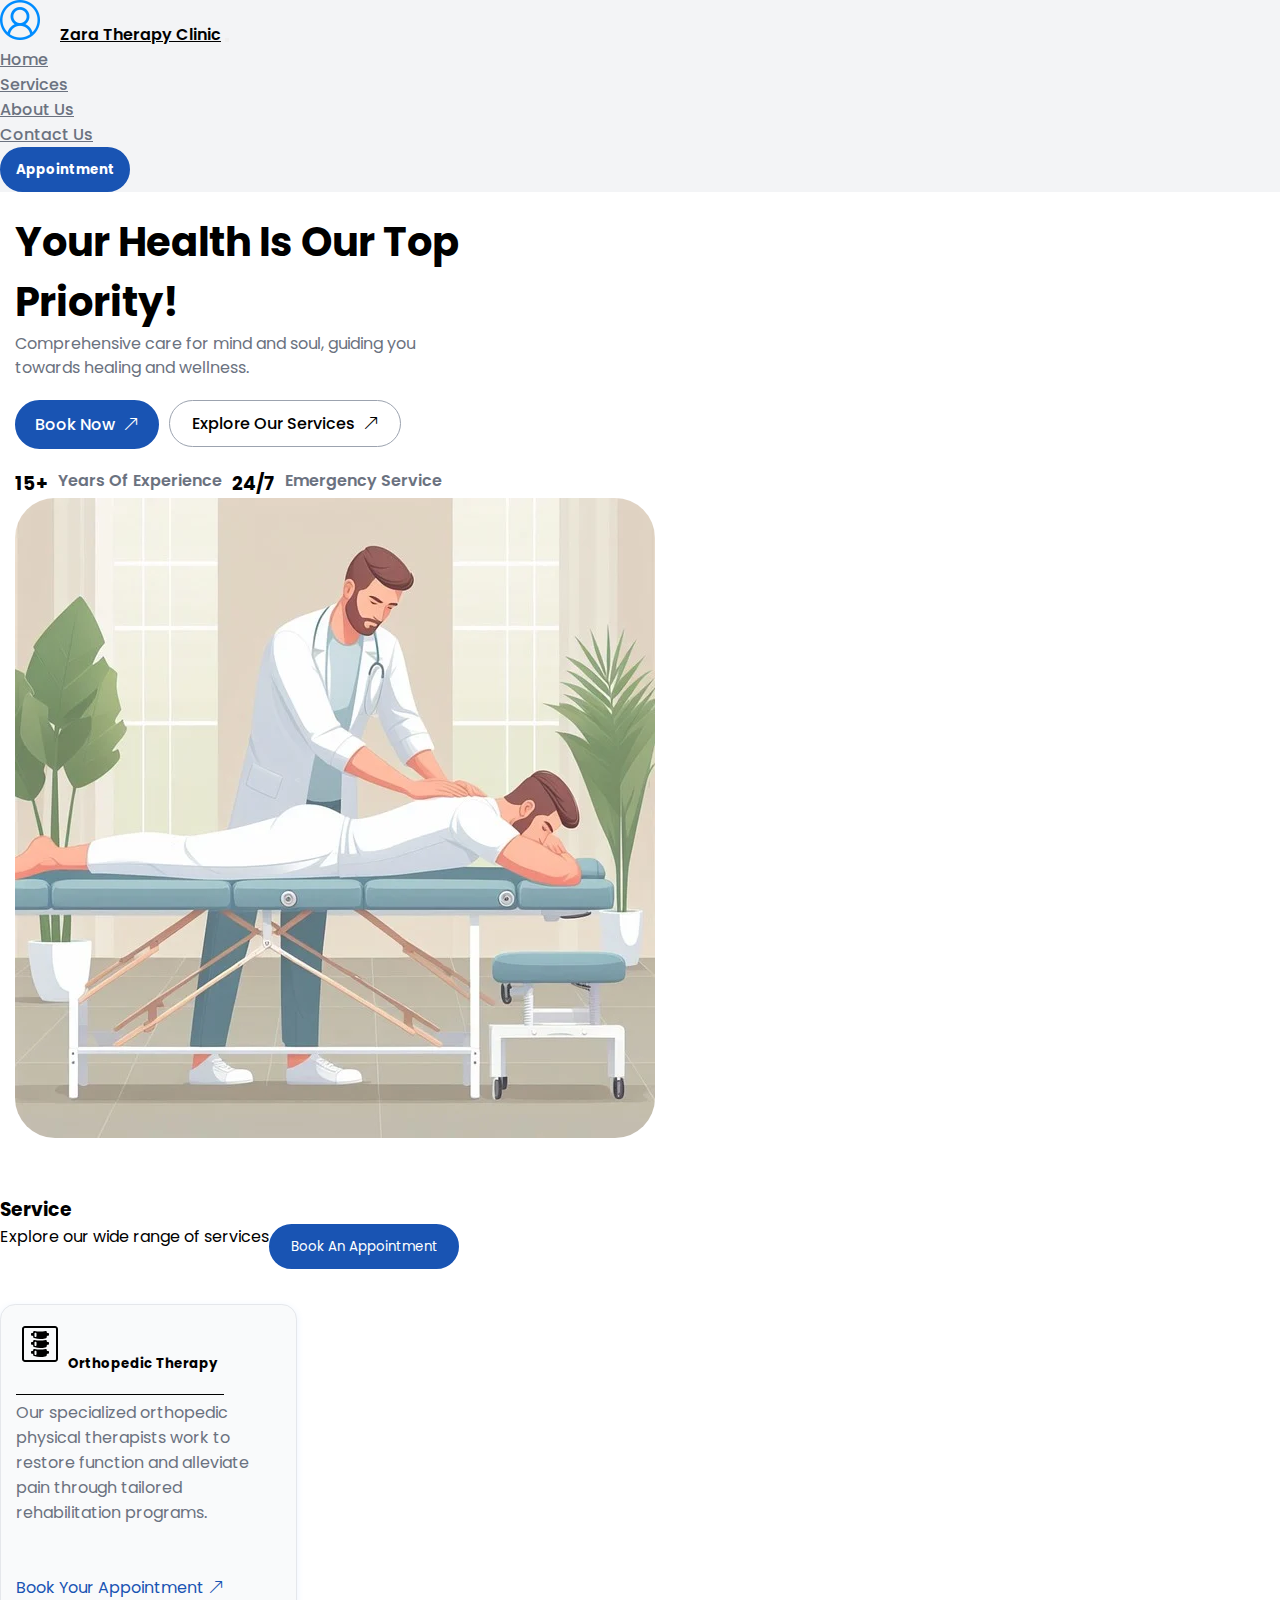
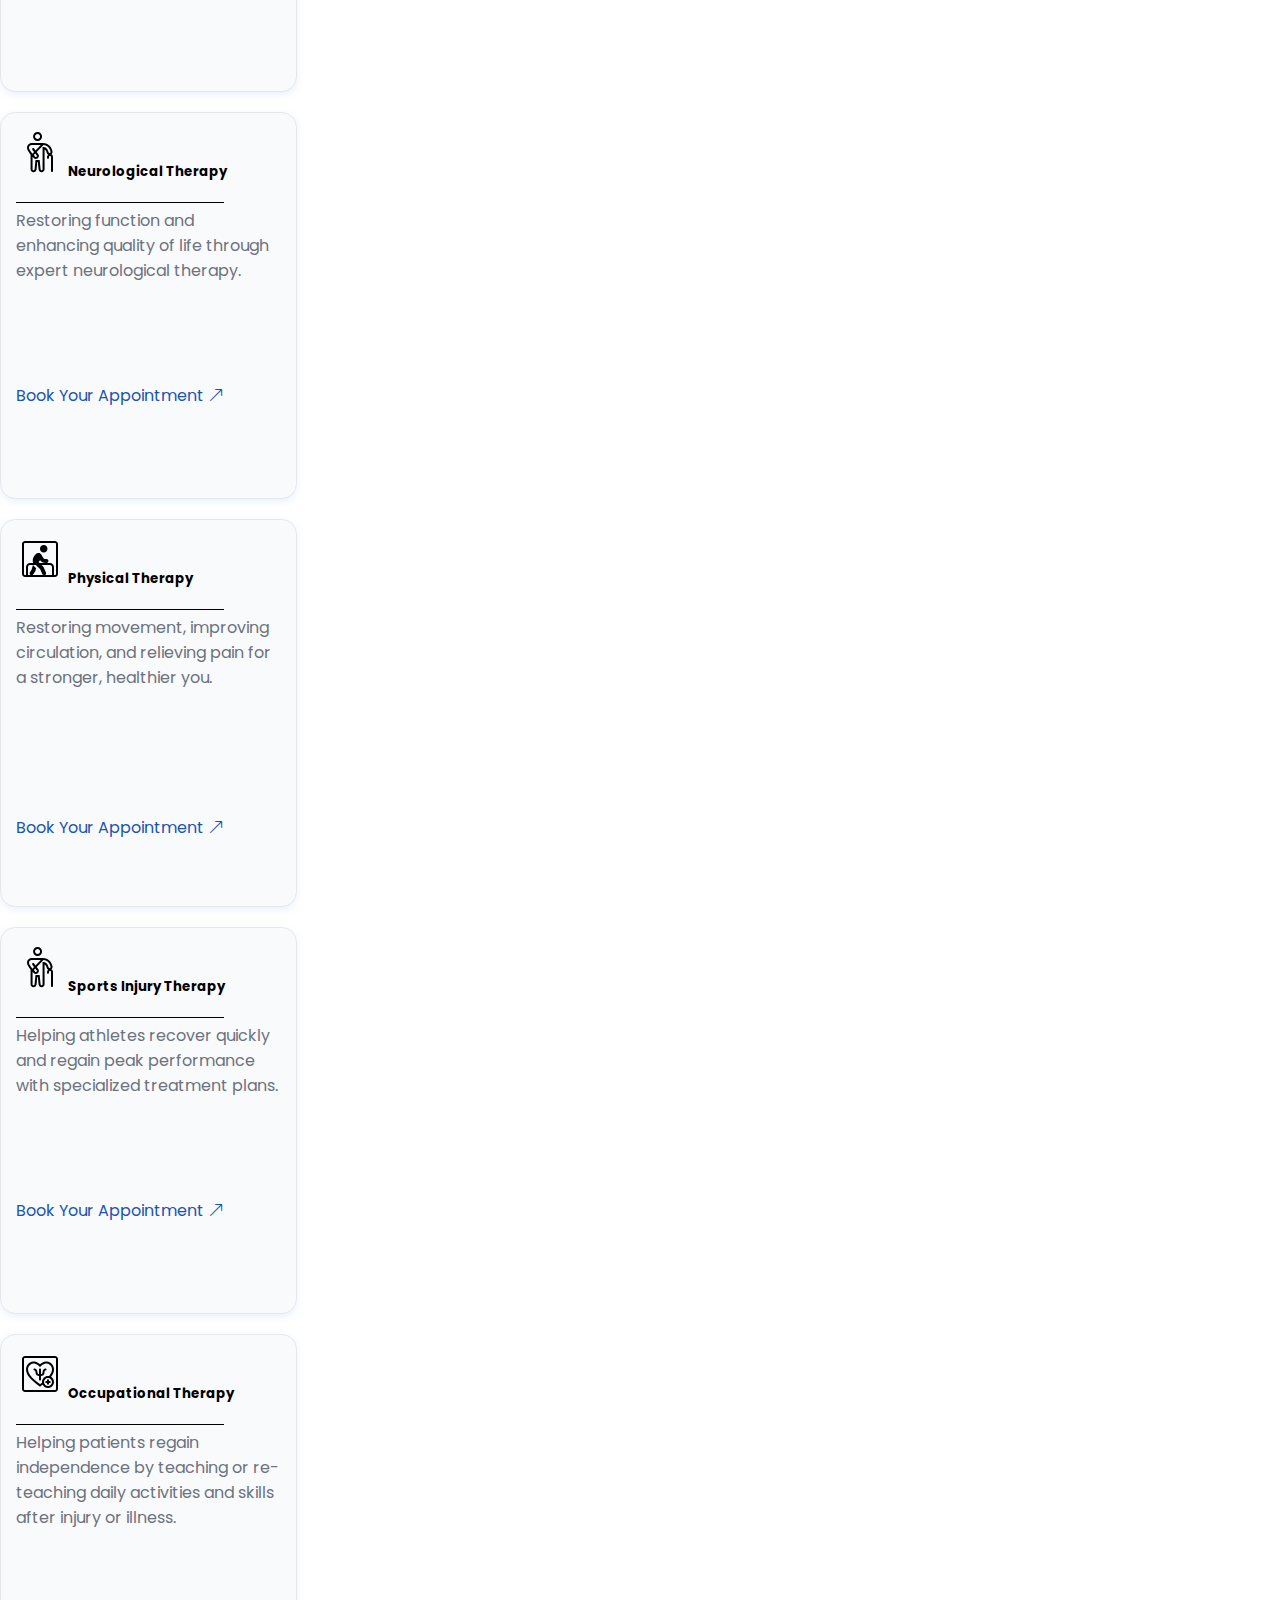
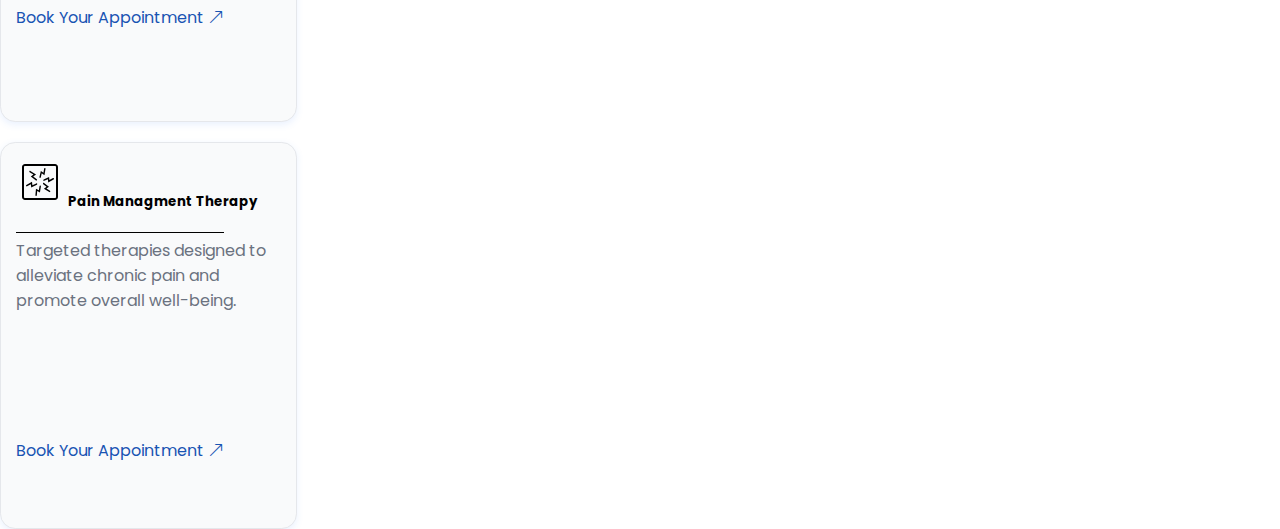
<file: index.html>
<!DOCTYPE html>
<html lang="en">

<head>
    <meta charset="UTF-8">
    <meta name="viewport" content="width=device-width, initial-scale=1.0">
    <title>Document</title>
    <link rel="stylesheet" href="style.css">
    <link rel="preconnect" href="https://fonts.googleapis.com">
    <link rel="preconnect" href="https://fonts.gstatic.com" crossorigin>
    <link
        href="https://fonts.googleapis.com/css2?family=Bona+Nova:ital,wght@0,400;0,700;1,400&family=Martel+Sans:wght@600&family=Poppins:ital,wght@0,100;0,200;0,300;0,400;0,500;0,600;0,700;0,800;0,900;1,100;1,200;1,300;1,400;1,500;1,600;1,700;1,800;1,900&family=Roboto:ital,wght@0,100;0,300;0,400;0,500;0,700;0,900;1,100;1,300;1,400;1,500;1,700;1,900&display=swap"
        rel="stylesheet">
    <link rel="preconnect" href="https://fonts.googleapis.com">
    <link rel="preconnect" href="https://fonts.gstatic.com" crossorigin>
    <!-- <link href="https://fonts.googleapis.com/css2?family=Poppins:ital,wght@0,100;0,200;0,300;0,400;0,500;0,600;0,700;0,800;0,900;1,100;1,200;1,300;1,400;1,500;1,600;1,700;1,800;1,900&display=swap" rel="stylesheet"> -->
    <link href="https://cdn.jsdelivr.net/npm/bootstrap@5.0.2/dist/css/bootstrap.min.css" rel="stylesheet"
        integrity="sha384-EVSTQN3/azprG1Anm3QDgpJLIm9Nao0Yz1ztcQTwFspd3yD65VohhpuuCOmLASjC" crossorigin="anonymous">
    <script src="https://cdn.jsdelivr.net/npm/bootstrap@5.0.2/dist/js/bootstrap.bundle.min.js"
        integrity="sha384-MrcW6ZMFYlzcLA8Nl+NtUVF0sA7MsXsP1UyJoMp4YLEuNSfAP+JcXn/tWtIaxVXM"
        crossorigin="anonymous"></script>
    <link rel="stylesheet" href="https://cdn.jsdelivr.net/npm/bootstrap-icons@1.11.3/font/bootstrap-icons.css"
        integrity="sha384-tViUnnbYAV00FLIhhi3v/dWt3Jxw4gZQcNoSCxCIFNJVCx7/D55/wXsrNIRANwdD" crossorigin="anonymous">
</head>

<body>
    <nav class="navbar navbar-expand-lg navbar-light bg-light" style="background-color: #F3F4F6;">
        <div class="container-fluid">

            <a class="navbar-brand" href="#"><img src="images/logo.png" alt="" height="40px" width="40px"
                    style="margin-right: 20px; color: black;">Zara Therapy Clinic</a>
            <button class="navbar-toggler" type="button" data-bs-toggle="collapse" data-bs-target="#navbarText"
                aria-controls="navbarText" aria-expanded="false" aria-label="Toggle navigation">
                <span class="navbar-toggler-icon"></span>
            </button>
            <div class="collapse navbar-collapse" id="navbarText">
                <ul class="navbar-nav me-auto mb-2 mb-lg-0">
                    <li class="nav-item">
                        <a class="nav-link active" id="home" aria-current="page" href="#">Home</a>
                    </li>
                    <li class="nav-item">
                        <a class="nav-link active" id="service" href="#">Services</a>
                    </li>
                    <li class="nav-item">
                        <a class="nav-link active" id="aboutus" href="#">About Us</a>
                    </li>
                    <li class="nav-item">
                        <a class="nav-link active" id="contactus" href="#">Contact Us</a>
                    </li>
                </ul>
                <button
                    style="border-radius: 25px; text-decoration: none; width: 130px; height: 45px; background-color: #1954B3; border: 2px solid #1954B3; text-decoration: none;"><a
                        href="#"
                        style="color: #ffffff; font-weight: bold; text-decoration: none;">Appointment</a></button>
                </span>
            </div>
        </div>
    </nav>

    <section class="hero">
        <div class="container-sm">
            <div class="row align-items-center">
                <!-- Text Section -->
                <div class="col-md-6 col-12 text-center text-md-start">
                    <h1 style=" :hover{border-bottom: 2px solid #1954B3;}">Your Health Is Our Top <br> Priority!
                    </h1>
                    <p>Comprehensive care for mind and soul, guiding you <br> towards healing and wellness.</p>
                    <div class="buttons">
                        <a href="#" class="btn1">Book Now &nbsp; <i class="bi bi-arrow-up-right"></i></a>
                        <a href="#" class="btn2">Explore Our Services &nbsp; <i class="bi bi-arrow-up-right"></i></a>
                    </div>
                    <div class="experience">
                        <h3>15+ <br></h3>
                        <p>Years Of Experience</p>
                        <h3>24/7</h3>
                        <p>Emergency Service</p>
                    </div>
                </div>
                <!-- Image Section -->
                <div class="col-md-6 col-12 text-center text-md-end mt-4 mt-md-0">
                    <img src="images/ai-generated-8802705_640.webp" class="img-fluid rounded" id="hero"
                        alt="Therapy Image" style="border-radius: 40px;">
                    <!-- <img src="images/injury-8668706_640.jpg" id="image2" alt=""> -->

                </div>
            </div>
        </div>
    </section>
    <section class="service2" style="display: flex;">

        <div class="container-sm">
            <div class="serviceheading">

                <h3>Service</h3>

            </div>
            <div class="servicepara" style="display: flex; justify-content: space-between;">
                <p>Explore our wide range of services</p>
                <button class="appointment"><a href="" style=":hover{color: #ffffff;}">Book An Appointment </a>
                </button>
            </div>
        </div>
    </section>
    <section class="servicecolumns">
        <div class="container-md">
            <div class="row justify-content-center" >
                <div class="col-sm" style="align-items: center; justify-content: center;">
                    <div class="box6">
                        <svg width="48" height="48" viewBox="0 0 48 48" fill="none" xmlns="http://www.w3.org/2000/svg">
                            <path fill-rule="evenodd" clip-rule="evenodd"
                                d="M39 8H9C8.44771 8 8 8.44772 8 9V39C8 39.5523 8.44772 40 9 40H39C39.5523 40 40 39.5523 40 39V9C40 8.44771 39.5523 8 39 8ZM9 6C7.34315 6 6 7.34315 6 9V39C6 40.6569 7.34315 42 9 42H39C40.6569 42 42 40.6569 42 39V9C42 7.34315 40.6569 6 39 6H9Z"
                                fill="currentColor" />
                            <path fill-rule="evenodd" clip-rule="evenodd"
                                d="M18.4169 10.9803C17.8143 10.8675 17.25 11.3248 17.25 11.9379C17.25 12.4722 16.8168 12.9054 16.2825 12.9054H16C15.4477 12.9054 15 13.3531 15 13.9054V14.7794C15 15.3316 15.4477 15.7794 16 15.7794H16.25C16.8023 15.7794 17.25 16.2271 17.25 16.7794V17.1574C17.25 17.6147 17.5617 18.0153 18.0064 18.122C22.6766 19.2432 25.5388 19.2443 30.0044 18.1275C30.444 18.0176 30.75 17.6195 30.75 17.1663V16.7794C30.75 16.2271 31.1977 15.7794 31.75 15.7794H32C32.5523 15.7794 33 15.3316 33 14.7794V13.9054C33 13.3531 32.5523 12.9054 32 12.9054H31.7162C31.1826 12.9054 30.75 12.4729 30.75 11.9393C30.75 11.326 30.1848 10.8692 29.5822 10.9829C25.39 11.7738 22.6084 11.7644 18.4169 10.9803ZM20.5 13.7377C20.5 13.1854 20.0523 12.7377 19.5 12.7377C18.9477 12.7377 18.5 13.1854 18.5 13.7377V15.9779C18.5 16.5302 18.9477 16.9779 19.5 16.9779C20.0523 16.9779 20.5 16.5302 20.5 15.9779V13.7377Z"
                                fill="currentColor" />
                            <path fill-rule="evenodd" clip-rule="evenodd"
                                d="M18.4169 19.9803C17.8143 19.8675 17.25 20.3248 17.25 20.9379C17.25 21.4722 16.8168 21.9054 16.2825 21.9054H16C15.4477 21.9054 15 22.3531 15 22.9054V23.7794C15 24.3316 15.4477 24.7794 16 24.7794H16.25C16.8023 24.7794 17.25 25.2271 17.25 25.7794V26.1574C17.25 26.6147 17.5617 27.0153 18.0064 27.122C22.6766 28.2432 25.5388 28.2443 30.0044 27.1275C30.444 27.0176 30.75 26.6195 30.75 26.1663V25.7794C30.75 25.2271 31.1977 24.7794 31.75 24.7794H32C32.5523 24.7794 33 24.3316 33 23.7794V22.9054C33 22.3531 32.5523 21.9054 32 21.9054H31.7162C31.1826 21.9054 30.75 21.4729 30.75 20.9393C30.75 20.326 30.1848 19.8692 29.5822 19.9829C25.39 20.7738 22.6084 20.7644 18.4169 19.9803ZM20.5 22.7377C20.5 22.1854 20.0523 21.7377 19.5 21.7377C18.9477 21.7377 18.5 22.1854 18.5 22.7377V24.9779C18.5 25.5302 18.9477 25.9779 19.5 25.9779C20.0523 25.9779 20.5 25.5302 20.5 24.9779V22.7377Z"
                                fill="currentColor" />
                            <path fill-rule="evenodd" clip-rule="evenodd"
                                d="M18.4169 28.9803C17.8143 28.8675 17.25 29.3248 17.25 29.9379C17.25 30.4722 16.8168 30.9054 16.2825 30.9054H16C15.4477 30.9054 15 31.3531 15 31.9054V32.7794C15 33.3316 15.4477 33.7794 16 33.7794H16.25C16.8023 33.7794 17.25 34.2271 17.25 34.7794V35.1574C17.25 35.6147 17.5617 36.0153 18.0064 36.122C22.6766 37.2432 25.5388 37.2443 30.0044 36.1275C30.444 36.0176 30.75 35.6195 30.75 35.1663V34.7794C30.75 34.2271 31.1977 33.7794 31.75 33.7794H32C32.5523 33.7794 33 33.3316 33 32.7794V31.9054C33 31.3531 32.5523 30.9054 32 30.9054H31.7162C31.1826 30.9054 30.75 30.4729 30.75 29.9393C30.75 29.326 30.1848 28.8692 29.5822 28.9829C25.39 29.7738 22.6084 29.7644 18.4169 28.9803ZM20.5 31.7377C20.5 31.1854 20.0523 30.7377 19.5 30.7377C18.9477 30.7377 18.5 31.1854 18.5 31.7377V33.9779C18.5 34.5302 18.9477 34.9779 19.5 34.9779C20.0523 34.9779 20.5 34.5302 20.5 33.9779V31.7377Z"
                                fill="currentColor" />
                        </svg>

                        </svg>
                        <h5 class="orthopedic" style="display: inline;">Orthopedic Therapy</h5>
                        <u
                            style="text-align: center;">&nbsp;&nbsp;&nbsp;&nbsp;&nbsp;&nbsp;&nbsp;&nbsp;&nbsp;&nbsp;&nbsp;&nbsp;&nbsp;&nbsp;&nbsp;&nbsp;&nbsp;&nbsp;&nbsp;&nbsp;&nbsp;&nbsp;&nbsp;&nbsp;&nbsp;&nbsp;&nbsp;&nbsp;&nbsp;&nbsp;&nbsp;&nbsp;&nbsp;&nbsp;&nbsp;&nbsp;&nbsp;&nbsp;&nbsp;&nbsp;&nbsp;&nbsp;&nbsp;&nbsp;&nbsp;&nbsp;&nbsp;&nbsp;&nbsp;&nbsp;&nbsp;&nbsp;</u>
                        <p>Our specialized orthopedic physical therapists work to restore function and alleviate pain
                            through tailored rehabilitation programs. </p><br><br>
                        <p style="color: #1954B3;">Book Your Appointment <i class="bi bi-arrow-up-right"></i></p>


                    </div>
                </div>
                <div class="col-sm">
                    <div class="box6">

                        <svg width="48" height="48" viewBox="0 0 48 48" fill="none" xmlns="http://www.w3.org/2000/svg">
                            <path fill-rule="evenodd" clip-rule="evenodd"
                                d="M21.5706 13C24.0558 13 26.0706 10.9853 26.0706 8.5C26.0706 6.01472 24.0558 4 21.5706 4C19.0853 4 17.0706 6.01472 17.0706 8.5C17.0706 10.9853 19.0853 13 21.5706 13ZM21.5706 11C22.9513 11 24.0706 9.88071 24.0706 8.5C24.0706 7.11929 22.9513 6 21.5706 6C20.1899 6 19.0706 7.11929 19.0706 8.5C19.0706 9.88071 20.1899 11 21.5706 11Z"
                                fill="currentColor" />
                            <path fill-rule="evenodd" clip-rule="evenodd"
                                d="M11.8076 16.9446C13.0827 15.206 15.2273 15 16.5706 15H26.5706C30.3053 15 32.7945 16.6015 34.3319 18.6194C35.5387 20.2033 36.0883 21.9895 36.3313 22.7792L36.3374 22.7988C36.3725 22.9129 36.3971 22.9927 36.4166 23.0513C36.8282 24.2859 36.3924 25.5988 35.4249 26.3593C36.3629 26.8665 37 27.8588 37 29V43C37 43.5523 36.5523 44 36 44C35.4477 44 35 43.5523 35 43V29C35 28.4477 34.5523 28 34 28C33.4477 28 33 28.4477 33 29V29.6667C33 30.219 32.5523 30.6667 32 30.6667C31.4477 30.6667 31 30.219 31 29.6667V29C31 28.0426 31.4485 27.1899 32.1468 26.6406C31.4981 26.291 30.976 25.703 30.7245 24.9487C30.679 24.8121 30.6347 24.673 30.5916 24.5377L30.6052 24.5715L30.5806 24.503C30.3172 23.6742 30.0722 22.9288 29.5593 22.2556C29.3235 21.9461 29.0199 21.641 28.5706 21.409L28.5706 41.1507C28.5706 42.7505 27.3152 44.0688 25.7173 44.1471C24.1194 44.2253 22.7413 43.0359 22.585 41.4438L21.8542 34H21.287L20.5562 41.4438C20.3999 43.0359 19.0218 44.2253 17.4239 44.1471C15.826 44.0688 14.5706 42.7505 14.5706 41.1507L14.5706 26.6011C14.3315 26.2933 14.1014 25.9915 13.882 25.6964C12.9471 24.4392 12.083 23.1447 11.5631 21.9318C11.1288 20.9184 10.4391 18.8107 11.8076 16.9446ZM16.5706 17C15.2864 17 14.0737 17.2366 13.4204 18.1274C12.7382 19.0576 13.0027 20.2136 13.4014 21.1439C13.8248 22.1318 14.5714 23.2718 15.4869 24.503C15.7585 24.8682 16.0494 25.2473 16.3572 25.6393L16.4055 25.7009L18.1014 23.9242C17.5358 23.1526 16.964 22.4017 16.3158 21.6561C15.9535 21.2392 15.9976 20.6076 16.4145 20.2453C16.8313 19.883 17.4629 19.9271 17.8252 20.3439C18.4402 21.0514 18.9867 21.7579 19.5035 22.4553L24.7108 17H16.5706ZM27.4164 17.0339C27.3815 17.089 27.3407 17.1415 27.2939 17.1905L20.6998 24.0986C21.1892 24.7708 21.6821 25.4333 22.2278 26.1003C23.277 27.3826 23.088 29.2727 21.8057 30.3218C20.5233 31.371 18.6333 31.182 17.5841 29.8997C17.2637 29.5082 16.9241 29.1166 16.5706 28.7165L16.5706 41.1507C16.5706 41.684 16.9891 42.1234 17.5217 42.1495C18.0543 42.1756 18.5137 41.7791 18.5658 41.2484L19.4737 32H23.6675L24.5754 41.2484C24.6275 41.7791 25.0869 42.1756 25.6195 42.1495C26.1521 42.1234 26.5706 41.684 26.5706 41.1507L26.5706 18.9113L27.716 19.0797C29.4578 19.3358 30.4863 20.1723 31.1502 21.0435C31.8878 22.0117 32.2201 23.0581 32.4729 23.854L32.4867 23.8972C32.5339 24.0459 32.5777 24.1836 32.6219 24.3162C32.7966 24.8402 33.3629 25.1233 33.8868 24.9487C34.4108 24.774 34.6939 24.2077 34.5193 23.6838C34.4915 23.6003 34.4601 23.4983 34.4284 23.3954L34.4258 23.3871C34.1867 22.6103 33.7213 21.118 32.741 19.8315C31.6736 18.4305 30.0052 17.2462 27.4164 17.0339ZM19.2968 25.5685L17.8222 27.1133C18.2689 27.6159 18.7155 28.1242 19.132 28.6332C19.4817 29.0607 20.1117 29.1237 20.5392 28.7739C20.9666 28.4242 21.0296 27.7942 20.6799 27.3667C20.1846 26.7614 19.7304 26.1594 19.2968 25.5685Z"
                                fill="currentColor" />
                        </svg>

                        </svg>
                        <h5 class="neurological" style="display: inline;">Neurological Therapy</h5>
                        <u
                            style="text-align: center;">&nbsp;&nbsp;&nbsp;&nbsp;&nbsp;&nbsp;&nbsp;&nbsp;&nbsp;&nbsp;&nbsp;&nbsp;&nbsp;&nbsp;&nbsp;&nbsp;&nbsp;&nbsp;&nbsp;&nbsp;&nbsp;&nbsp;&nbsp;&nbsp;&nbsp;&nbsp;&nbsp;&nbsp;&nbsp;&nbsp;&nbsp;&nbsp;&nbsp;&nbsp;&nbsp;&nbsp;&nbsp;&nbsp;&nbsp;&nbsp;&nbsp;&nbsp;&nbsp;&nbsp;&nbsp;&nbsp;&nbsp;&nbsp;&nbsp;&nbsp;&nbsp;&nbsp;</u>
                        <p>Restoring function and enhancing quality of life through expert neurological therapy.</p>
                        <br><br><br><br>
                        <p style="color: #1954B3;">Book Your Appointment <i class="bi bi-arrow-up-right"></i></p>

                    </div>

                </div>
                <div class="col-sm">
                    <div class="box6">
                        <svg width="48" height="48" viewBox="0 0 48 48" fill="none" xmlns="http://www.w3.org/2000/svg">
                            <path fill-rule="evenodd" clip-rule="evenodd"
                                d="M39 8H9C8.44771 8 8 8.44772 8 9V39C8 39.5523 8.44772 40 9 40H39C39.5523 40 40 39.5523 40 39V9C40 8.44771 39.5523 8 39 8ZM9 6C7.34315 6 6 7.34315 6 9V39C6 40.6569 7.34315 42 9 42H39C40.6569 42 42 40.6569 42 39V9C42 7.34315 40.6569 6 39 6H9Z"
                                fill="currentColor" />
                            <path fill-rule="evenodd" clip-rule="evenodd"
                                d="M31.4765 13.7461C31.4765 15.815 29.7994 17.4922 27.7304 17.4922C25.6615 17.4922 23.9844 15.815 23.9844 13.7461C23.9844 11.6772 25.6615 10 27.7304 10C29.7994 10 31.4765 11.6772 31.4765 13.7461ZM14 30H19.828L24.222 34.3356L26.2879 39.0997C26.7274 40.1131 27.9052 40.5783 28.9185 40.1389C29.9319 39.6994 30.3972 38.5216 29.9577 37.5083L27.7375 32.3885C27.6357 32.1536 27.4896 31.9405 27.3074 31.7606L25.523 30H34C35.1046 30 36 30.8954 36 32V40H38V32C38 29.7909 36.2091 28 34 28H30.8725C31.7344 27.794 32.3842 27.0286 32.4056 26.1009C32.4312 24.9967 31.5568 24.0807 30.4525 24.0551C28.6983 24.0145 28.1719 23.7225 27.7954 23.3836C27.5416 23.1551 27.2589 22.8076 26.8671 22.2061C26.5854 21.7736 26.2951 21.2871 25.9387 20.69L25.9385 20.6896L25.9383 20.6893C25.7874 20.4364 25.6246 20.1637 25.4457 19.8668L25.4032 19.7962C25.2794 19.59 25.1186 19.3222 24.9572 19.1048C24.7624 18.8423 24.4007 18.4146 23.7948 18.1625C23.186 17.9091 22.6214 17.9531 22.2724 18.0079C21.9411 18.0599 21.5836 18.1618 21.2917 18.2456L21.2917 18.2456C20.4238 18.4948 19.701 19.154 19.2274 19.669C18.6829 20.2611 18.1547 21.0107 17.7273 21.8378C16.922 23.3961 16.2217 25.7508 17.214 27.9481C17.2219 27.9656 17.23 27.9829 17.2383 28H14C11.7909 28 10 29.7909 10 32V40H12V32C12 30.8954 12.8954 30 14 30ZM29.3301 28H23.4961L22.5404 27.0569L24.0533 25.1658C24.3712 25.5922 24.7195 25.9967 25.1195 26.3567C26.2938 27.4136 27.6485 27.8544 29.3301 28ZM16.8723 30.0868L20.1482 33.2289L19.3193 36.0258C19.2687 36.1969 19.1953 36.3604 19.1013 36.5119L17.3354 39.3582C16.753 40.2968 15.5201 40.5856 14.5815 40.0033C13.6429 39.421 13.3541 38.188 13.9364 37.2494L15.5606 34.6316L16.6637 30.9091L16.8723 30.0868Z"
                                fill="currentColor" />
                        </svg>
                        <h5 class="physical" style="display: inline;">Physical Therapy</h5>
                        <u
                            style="text-align: center;">&nbsp;&nbsp;&nbsp;&nbsp;&nbsp;&nbsp;&nbsp;&nbsp;&nbsp;&nbsp;&nbsp;&nbsp;&nbsp;&nbsp;&nbsp;&nbsp;&nbsp;&nbsp;&nbsp;&nbsp;&nbsp;&nbsp;&nbsp;&nbsp;&nbsp;&nbsp;&nbsp;&nbsp;&nbsp;&nbsp;&nbsp;&nbsp;&nbsp;&nbsp;&nbsp;&nbsp;&nbsp;&nbsp;&nbsp;&nbsp;&nbsp;&nbsp;&nbsp;&nbsp;&nbsp;&nbsp;&nbsp;&nbsp;&nbsp;&nbsp;&nbsp;&nbsp;</u>
                        <p>Restoring movement, improving circulation, and relieving pain for a stronger, healthier you.
                        </p><br><br><br><br><br>
                        <p style="color: #1954B3;">Book Your Appointment <i class="bi bi-arrow-up-right"></i></p>

                    </div>
                </div>
                <div class="col-sm">
                    <div class="box6">
                        <svg width="48" height="48" viewBox="0 0 48 48" fill="none" xmlns="http://www.w3.org/2000/svg">
                            <path fill-rule="evenodd" clip-rule="evenodd"
                                d="M21.5706 13C24.0558 13 26.0706 10.9853 26.0706 8.5C26.0706 6.01472 24.0558 4 21.5706 4C19.0853 4 17.0706 6.01472 17.0706 8.5C17.0706 10.9853 19.0853 13 21.5706 13ZM21.5706 11C22.9513 11 24.0706 9.88071 24.0706 8.5C24.0706 7.11929 22.9513 6 21.5706 6C20.1899 6 19.0706 7.11929 19.0706 8.5C19.0706 9.88071 20.1899 11 21.5706 11Z"
                                fill="currentColor" />
                            <path fill-rule="evenodd" clip-rule="evenodd"
                                d="M11.8076 16.9446C13.0827 15.206 15.2273 15 16.5706 15H26.5706C30.3053 15 32.7945 16.6015 34.3319 18.6194C35.5387 20.2033 36.0883 21.9895 36.3313 22.7792L36.3374 22.7988C36.3725 22.9129 36.3971 22.9927 36.4166 23.0513C36.8282 24.2859 36.3924 25.5988 35.4249 26.3593C36.3629 26.8665 37 27.8588 37 29V43C37 43.5523 36.5523 44 36 44C35.4477 44 35 43.5523 35 43V29C35 28.4477 34.5523 28 34 28C33.4477 28 33 28.4477 33 29V29.6667C33 30.219 32.5523 30.6667 32 30.6667C31.4477 30.6667 31 30.219 31 29.6667V29C31 28.0426 31.4485 27.1899 32.1468 26.6406C31.4981 26.291 30.976 25.703 30.7245 24.9487C30.679 24.8121 30.6347 24.673 30.5916 24.5377L30.6052 24.5715L30.5806 24.503C30.3172 23.6742 30.0722 22.9288 29.5593 22.2556C29.3235 21.9461 29.0199 21.641 28.5706 21.409L28.5706 41.1507C28.5706 42.7505 27.3152 44.0688 25.7173 44.1471C24.1194 44.2253 22.7413 43.0359 22.585 41.4438L21.8542 34H21.287L20.5562 41.4438C20.3999 43.0359 19.0218 44.2253 17.4239 44.1471C15.826 44.0688 14.5706 42.7505 14.5706 41.1507L14.5706 26.6011C14.3315 26.2933 14.1014 25.9915 13.882 25.6964C12.9471 24.4392 12.083 23.1447 11.5631 21.9318C11.1288 20.9184 10.4391 18.8107 11.8076 16.9446ZM16.5706 17C15.2864 17 14.0737 17.2366 13.4204 18.1274C12.7382 19.0576 13.0027 20.2136 13.4014 21.1439C13.8248 22.1318 14.5714 23.2718 15.4869 24.503C15.7585 24.8682 16.0494 25.2473 16.3572 25.6393L16.4055 25.7009L18.1014 23.9242C17.5358 23.1526 16.964 22.4017 16.3158 21.6561C15.9535 21.2392 15.9976 20.6076 16.4145 20.2453C16.8313 19.883 17.4629 19.9271 17.8252 20.3439C18.4402 21.0514 18.9867 21.7579 19.5035 22.4553L24.7108 17H16.5706ZM27.4164 17.0339C27.3815 17.089 27.3407 17.1415 27.2939 17.1905L20.6998 24.0986C21.1892 24.7708 21.6821 25.4333 22.2278 26.1003C23.277 27.3826 23.088 29.2727 21.8057 30.3218C20.5233 31.371 18.6333 31.182 17.5841 29.8997C17.2637 29.5082 16.9241 29.1166 16.5706 28.7165L16.5706 41.1507C16.5706 41.684 16.9891 42.1234 17.5217 42.1495C18.0543 42.1756 18.5137 41.7791 18.5658 41.2484L19.4737 32H23.6675L24.5754 41.2484C24.6275 41.7791 25.0869 42.1756 25.6195 42.1495C26.1521 42.1234 26.5706 41.684 26.5706 41.1507L26.5706 18.9113L27.716 19.0797C29.4578 19.3358 30.4863 20.1723 31.1502 21.0435C31.8878 22.0117 32.2201 23.0581 32.4729 23.854L32.4867 23.8972C32.5339 24.0459 32.5777 24.1836 32.6219 24.3162C32.7966 24.8402 33.3629 25.1233 33.8868 24.9487C34.4108 24.774 34.6939 24.2077 34.5193 23.6838C34.4915 23.6003 34.4601 23.4983 34.4284 23.3954L34.4258 23.3871C34.1867 22.6103 33.7213 21.118 32.741 19.8315C31.6736 18.4305 30.0052 17.2462 27.4164 17.0339ZM19.2968 25.5685L17.8222 27.1133C18.2689 27.6159 18.7155 28.1242 19.132 28.6332C19.4817 29.0607 20.1117 29.1237 20.5392 28.7739C20.9666 28.4242 21.0296 27.7942 20.6799 27.3667C20.1846 26.7614 19.7304 26.1594 19.2968 25.5685Z"
                                fill="currentColor" />
                        </svg>

                        <h5 class="sports" style="display: inline;">Sports Injury Therapy</h5>
                        <u
                            style="text-align: center;">&nbsp;&nbsp;&nbsp;&nbsp;&nbsp;&nbsp;&nbsp;&nbsp;&nbsp;&nbsp;&nbsp;&nbsp;&nbsp;&nbsp;&nbsp;&nbsp;&nbsp;&nbsp;&nbsp;&nbsp;&nbsp;&nbsp;&nbsp;&nbsp;&nbsp;&nbsp;&nbsp;&nbsp;&nbsp;&nbsp;&nbsp;&nbsp;&nbsp;&nbsp;&nbsp;&nbsp;&nbsp;&nbsp;&nbsp;&nbsp;&nbsp;&nbsp;&nbsp;&nbsp;&nbsp;&nbsp;&nbsp;&nbsp;&nbsp;&nbsp;&nbsp;&nbsp;</u>
                        <p>Helping athletes recover quickly and regain peak performance with specialized treatment
                            plans.</p><br><br><br><br>
                        <p style="color: #1954B3;">Book Your Appointment <i class="bi bi-arrow-up-right"></i></p>

                    </div>
                </div>
                <div class="col-sm">
                    <div class="box6">
                        <svg width="48" height="48" viewBox="0 0 48 48" fill="none" xmlns="http://www.w3.org/2000/svg">
                            <path
                                d="M18.5 18.5C17.9477 18.5 17.5 18.9477 17.5 19.5C17.5 20.0523 17.9477 20.5 18.5 20.5C18.6611 20.5 18.8708 20.5526 19.0482 20.7438C19.2281 20.9377 19.5 21.4097 19.5 22.5C19.5 23.7203 19.8937 24.6651 20.668 25.2663C21.3929 25.8291 22.2831 25.9545 23 25.9545V29.5C23 30.0523 23.4477 30.5 24 30.5C24.5523 30.5 25 30.0523 25 29.5V25.9545C25.7169 25.9545 26.6071 25.8291 27.332 25.2663C28.1063 24.6651 28.5 23.7203 28.5 22.5C28.5 21.4097 28.7719 20.9377 28.9518 20.7438C29.1292 20.5526 29.3389 20.5 29.5 20.5C30.0523 20.5 30.5 20.0523 30.5 19.5C30.5 18.9477 30.0523 18.5 29.5 18.5C28.9111 18.5 28.1208 18.6989 27.4857 19.3835C26.8531 20.0653 26.5 21.0933 26.5 22.5C26.5 23.2773 26.2687 23.5598 26.1055 23.6865C25.8929 23.8516 25.5331 23.9545 25 23.9545V19.5C25 18.9477 24.5523 18.5 24 18.5C23.4477 18.5 23 18.9477 23 19.5V23.9545C22.4669 23.9545 22.1071 23.8516 21.8945 23.6865C21.7313 23.5598 21.5 23.2773 21.5 22.5C21.5 21.0933 21.1469 20.0653 20.5143 19.3835C19.8792 18.6989 19.0889 18.5 18.5 18.5Z"
                                fill="currentColor" />
                            <path d="M31 34.5V33H29.5V31H31V29.5H33V31H34.5V33H33V34.5H31Z" fill="currentColor" />
                            <path fill-rule="evenodd" clip-rule="evenodd"
                                d="M26.435 34.8592L26.6401 34.6995C27.6281 36.6573 29.6573 38 32 38C35.3137 38 38 35.3137 38 32C38 29.8238 36.8414 27.9182 35.1075 26.8664C36.8752 24.5512 38.1017 21.9211 37.9934 18.9754C37.9041 16.4964 36.6131 14.1235 34.5095 12.72C32.5072 11.376 30.2772 11.2547 28.2777 11.8155C27.5222 12.0273 26.794 12.3373 26.1125 12.7196C25.3386 13.1538 24.6249 13.6813 23.9995 14.2645C23.3727 13.6805 22.6574 13.1531 21.882 12.7195C21.2015 12.339 20.4747 12.0307 19.7208 11.82C17.7218 11.2612 15.4928 11.3825 13.4911 12.7191C11.387 14.1226 10.0952 16.4961 10.0059 18.9754L10.0058 18.9772C9.87179 22.8946 12.0801 26.2327 14.7808 29.021C16.7993 31.1052 19.2185 33.0022 21.3489 34.6728C22.0632 35.2329 22.7451 35.7676 23.3685 36.2753L23.995 36.7856L24.6254 36.2803C25.1888 35.8287 25.7982 35.3546 26.435 34.8592ZM28.8177 13.7412C27.2511 14.1805 25.7828 15.1768 24.7532 16.3572L23.9996 17.2212L23.246 16.3572C22.2171 15.1776 20.7493 14.1842 19.1824 13.7462C17.6341 13.3134 16.0299 13.4286 14.6013 14.3827C13.0415 15.4229 12.0715 17.1988 12.0046 19.0465C11.8992 22.1373 13.6367 24.9652 16.2174 27.6296C18.1319 29.6062 20.3869 31.3749 22.4921 33.0261C23.0076 33.4304 23.5142 33.8277 24.0045 34.2193C24.4198 33.892 24.8468 33.5597 25.2811 33.2216L25.2859 33.2179C25.5327 33.0258 25.7826 32.8313 26.0333 32.6355C26.0113 32.4266 26 32.2146 26 32C26 28.6863 28.6863 26 32 26C32.3956 26 32.7823 26.0383 33.1565 26.1114C34.963 23.8883 36.0868 21.547 35.9947 19.0482C35.9282 17.2002 34.9586 15.4234 33.3985 14.383L33.3959 14.3812C31.968 13.4224 30.3652 13.3072 28.8177 13.7412ZM36 32C36 34.2091 34.2091 36 32 36C29.7909 36 28 34.2091 28 32C28 29.7909 29.7909 28 32 28C34.2091 28 36 29.7909 36 32Z"
                                fill="currentColor" />
                            <path fill-rule="evenodd" clip-rule="evenodd"
                                d="M39 6H9C7.34315 6 6 7.34315 6 9V39C6 40.6569 7.34315 42 9 42H39C40.6569 42 42 40.6569 42 39V9C42 7.34315 40.6569 6 39 6ZM8 9C8 8.44772 8.44772 8 9 8H39C39.5523 8 40 8.44772 40 9V39C40 39.5523 39.5523 40 39 40H9C8.44772 40 8 39.5523 8 39V9Z"
                                fill="currentColor" />
                        </svg>

                        <h5 class="occupational" style="display: inline;">Occupational Therapy</h5>
                        <u
                            style="text-align: center;">&nbsp;&nbsp;&nbsp;&nbsp;&nbsp;&nbsp;&nbsp;&nbsp;&nbsp;&nbsp;&nbsp;&nbsp;&nbsp;&nbsp;&nbsp;&nbsp;&nbsp;&nbsp;&nbsp;&nbsp;&nbsp;&nbsp;&nbsp;&nbsp;&nbsp;&nbsp;&nbsp;&nbsp;&nbsp;&nbsp;&nbsp;&nbsp;&nbsp;&nbsp;&nbsp;&nbsp;&nbsp;&nbsp;&nbsp;&nbsp;&nbsp;&nbsp;&nbsp;&nbsp;&nbsp;&nbsp;&nbsp;&nbsp;&nbsp;&nbsp;&nbsp;&nbsp;</u>
                        <p>Helping patients regain independence by teaching or re-teaching daily activities and skills
                            after injury or illness.</p><br><br><br>
                        <p style="color: #1954B3;">Book Your Appointment <i class="bi bi-arrow-up-right"></i></p>

                    </div>
                </div>
                <div class="col-sm">
                    <div class="box6">
                        <svg width="48" height="48" viewBox="0 0 48 48" fill="none" xmlns="http://www.w3.org/2000/svg">
                            <path fill-rule="evenodd" clip-rule="evenodd"
                                d="M39 8H9C8.44771 8 8 8.44772 8 9V39C8 39.5523 8.44772 40 9 40H39C39.5523 40 40 39.5523 40 39V9C40 8.44771 39.5523 8 39 8ZM9 6C7.34315 6 6 7.34315 6 9V39C6 40.6569 7.34315 42 9 42H39C40.6569 42 42 40.6569 42 39V9C42 7.34315 40.6569 6 39 6H9Z"
                                fill="currentColor" />
                            <path fill-rule="evenodd" clip-rule="evenodd"
                                d="M20.0455 37.9968C19.6547 37.9594 19.367 37.5995 19.403 37.193L19.9734 30.7501L22.8481 32.3318L23.5095 28.1974C23.5739 27.7947 23.94 27.5226 24.3272 27.5896C24.7143 27.6566 24.976 28.0374 24.9116 28.44L23.9265 34.5977L21.1933 33.0938L20.8184 37.3286C20.7824 37.7351 20.4364 38.0343 20.0455 37.9968Z"
                                fill="currentColor" />
                            <path fill-rule="evenodd" clip-rule="evenodd"
                                d="M10.0904 28.0579C9.89896 27.7016 10.0215 27.2513 10.3641 27.0521L16.0088 23.7713L16.3987 27.2875L20.267 25.4104C20.6227 25.2378 21.0455 25.3978 21.2115 25.7677C21.3775 26.1376 21.2236 26.5775 20.868 26.7501L15.2127 29.4944L14.8411 26.1435L11.0575 28.3426C10.7149 28.5417 10.2819 28.4143 10.0904 28.0579Z"
                                fill="currentColor" />
                            <path fill-rule="evenodd" clip-rule="evenodd"
                                d="M13.3939 13.1262C13.5976 12.7773 14.0347 12.6661 14.3702 12.8779L20.032 16.4519L17.2053 18.5978L20.8072 21.2641C21.127 21.5008 21.2017 21.9623 20.9742 22.2949C20.7466 22.6275 20.3028 22.7052 19.9831 22.4685L14.7745 18.6129L17.472 16.5651L13.6327 14.1416C13.2972 13.9298 13.1903 13.4752 13.3939 13.1262Z"
                                fill="currentColor" />
                            <path fill-rule="evenodd" clip-rule="evenodd"
                                d="M28.9593 10.0114C29.3458 10.0822 29.6039 10.4656 29.5358 10.8676L28.4677 17.1669L25.7653 15.368L24.7946 19.3619C24.6984 19.7577 24.3119 19.9974 23.9314 19.8974C23.5509 19.7973 23.3204 19.3954 23.4165 18.9996L24.8705 13.0172L27.4382 14.7264L28.136 10.6109C28.2042 10.2089 28.5728 9.94046 28.9593 10.0114Z"
                                fill="currentColor" />
                            <path fill-rule="evenodd" clip-rule="evenodd"
                                d="M37.9123 20.3784C38.101 20.7363 37.9751 21.1856 37.631 21.382L32.2191 24.4694L31.8752 21.137L28.2528 22.8587C27.8959 23.0284 27.4742 22.8649 27.3111 22.4936C27.1479 22.1223 27.3051 21.6838 27.6621 21.5141L33.078 18.9399L33.4048 22.1068L36.9474 20.0858C37.2915 19.8895 37.7235 20.0205 37.9123 20.3784Z"
                                fill="currentColor" />
                            <path fill-rule="evenodd" clip-rule="evenodd"
                                d="M34.2238 33.7761C34.0201 34.1251 33.5831 34.2363 33.2475 34.0245L27.9044 30.6517L30.5458 28.6464L27.2394 26.1989C26.9196 25.9621 26.8449 25.5006 27.0725 25.1681C27.3001 24.8355 27.7438 24.7577 28.0636 24.9944L32.9766 28.6313L30.4644 30.5384L33.985 32.7607C34.3205 32.9725 34.4274 33.4272 34.2238 33.7761Z"
                                fill="currentColor" />
                        </svg>

                        <h5 class="pain" style="display: inline;">Pain Managment Therapy</h5>
                        <u
                            style="text-align: center;">&nbsp;&nbsp;&nbsp;&nbsp;&nbsp;&nbsp;&nbsp;&nbsp;&nbsp;&nbsp;&nbsp;&nbsp;&nbsp;&nbsp;&nbsp;&nbsp;&nbsp;&nbsp;&nbsp;&nbsp;&nbsp;&nbsp;&nbsp;&nbsp;&nbsp;&nbsp;&nbsp;&nbsp;&nbsp;&nbsp;&nbsp;&nbsp;&nbsp;&nbsp;&nbsp;&nbsp;&nbsp;&nbsp;&nbsp;&nbsp;&nbsp;&nbsp;&nbsp;&nbsp;&nbsp;&nbsp;&nbsp;&nbsp;&nbsp;&nbsp;&nbsp;&nbsp;</u>
                        <p>Targeted therapies designed to alleviate chronic pain and promote overall well-being.</p>
                        <br><br><br><br><br>
                        <p style="color: #1954B3;">Book Your Appointment <i class="bi bi-arrow-up-right"></i></p>

                    </div>
                </div>
            </div>
        </div>
    </section>
   
</body>

</html
</file>
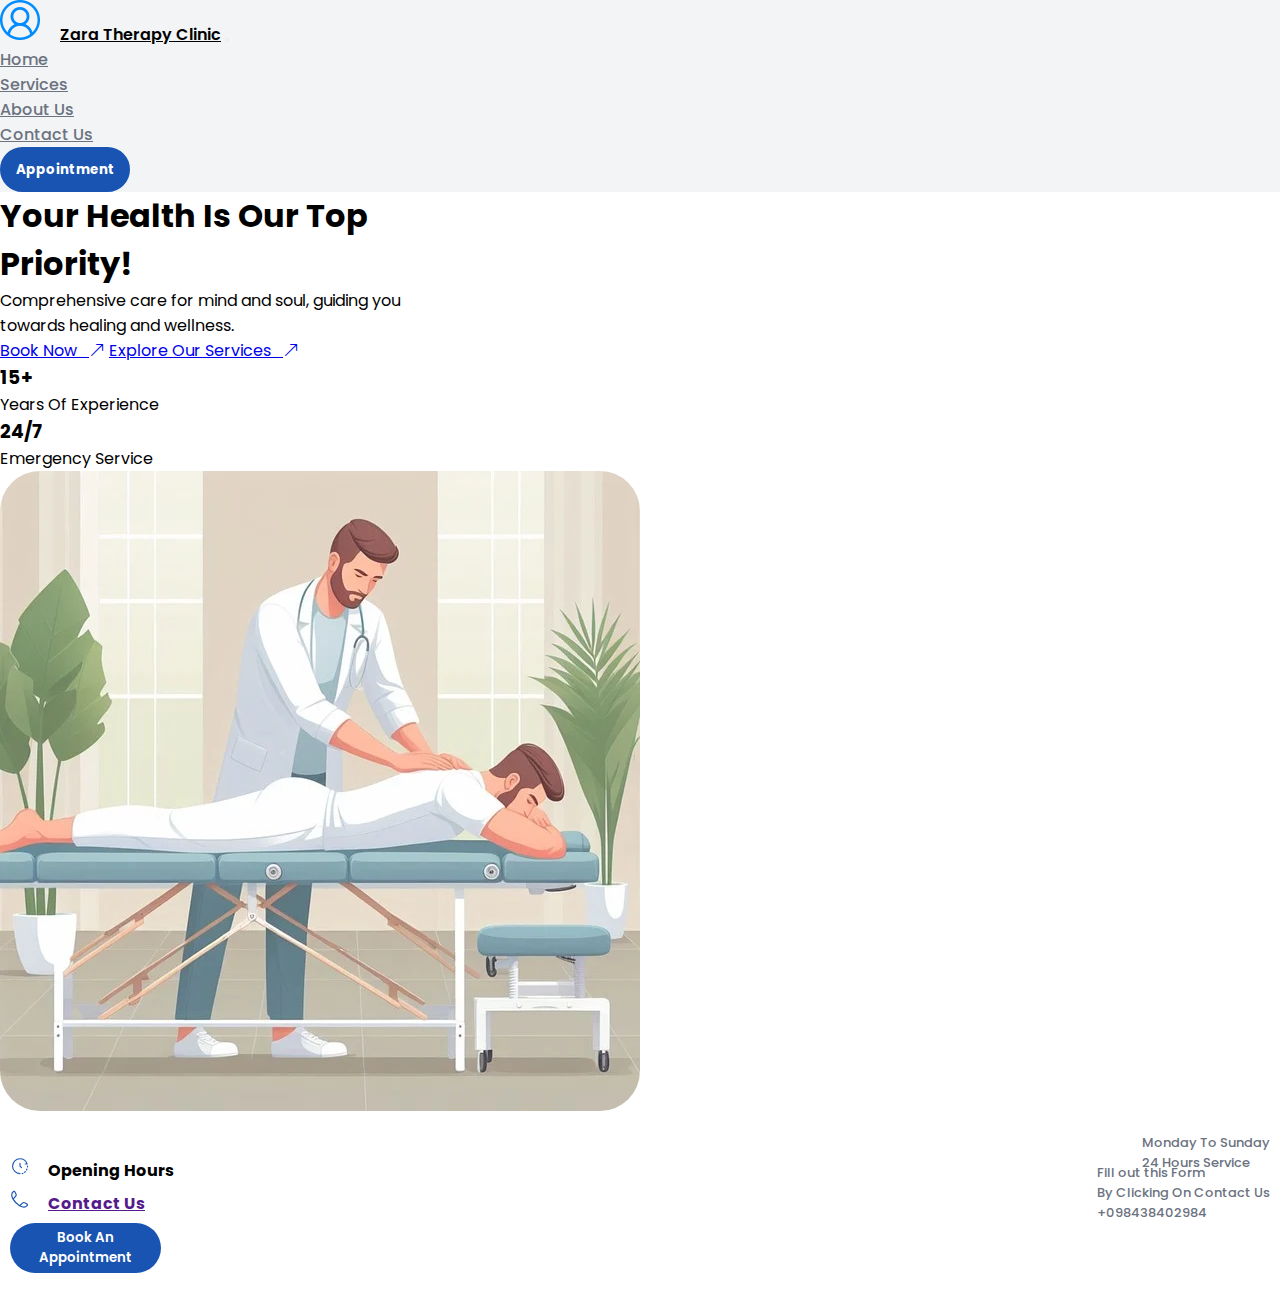
<file: testing.html>
<!DOCTYPE html>
<html lang="en">

<head>
    <meta charset="UTF-8">
    <meta name="viewport" content="width=device-width, initial-scale=1.0">
    <title>Document</title>
    <link rel="stylesheet" href="testing.css">
    <link rel="preconnect" href="https://fonts.googleapis.com">
    <link rel="preconnect" href="https://fonts.gstatic.com" crossorigin>
    <link
        href="https://fonts.googleapis.com/css2?family=Bona+Nova:ital,wght@0,400;0,700;1,400&family=Martel+Sans:wght@600&family=Poppins:ital,wght@0,100;0,200;0,300;0,400;0,500;0,600;0,700;0,800;0,900;1,100;1,200;1,300;1,400;1,500;1,600;1,700;1,800;1,900&family=Roboto:ital,wght@0,100;0,300;0,400;0,500;0,700;0,900;1,100;1,300;1,400;1,500;1,700;1,900&display=swap"
        rel="stylesheet">
    <link href="https://cdn.jsdelivr.net/npm/bootstrap@5.0.2/dist/css/bootstrap.min.css" rel="stylesheet"
        integrity="sha384-EVSTQN3/azprG1Anm3QDgpJLIm9Nao0Yz1ztcQTwFspd3yD65VohhpuuCOmLASjC" crossorigin="anonymous">
    <script src="https://cdn.jsdelivr.net/npm/bootstrap@5.0.2/dist/js/bootstrap.bundle.min.js"
        integrity="sha384-MrcW6ZMFYlzcLA8Nl+NtUVF0sA7MsXsP1UyJoMp4YLEuNSfAP+JcXn/tWtIaxVXM"
        crossorigin="anonymous"></script>
    <link rel="stylesheet" href="https://cdn.jsdelivr.net/npm/bootstrap-icons@1.11.3/font/bootstrap-icons.css"
        integrity="sha384-tViUnnbYAV00FLIhhi3v/dWt3Jxw4gZQcNoSCxCIFNJVCx7/D55/wXsrNIRANwdD" crossorigin="anonymous">
</head>

<body>
    <nav class="navbar navbar-expand-lg navbar-light bg-light" style="background-color: #F3F4F6;">
        <div class="container-fluid">
            <a class="navbar-brand" href="#"><img src="images/logo.png" alt="" height="40px" width="40px"
                    style="margin-right: 20px; color: black;">Zara Therapy Clinic</a>
            <button class="navbar-toggler" type="button" data-bs-toggle="collapse" data-bs-target="#navbarText"
                aria-controls="navbarText" aria-expanded="false" aria-label="Toggle navigation">
                <span class="navbar-toggler-icon"></span>
            </button>
            <div class="collapse navbar-collapse" id="navbarText">
                <ul class="navbar-nav me-auto mb-2 mb-lg-0">
                    <li class="nav-item">
                        <a class="nav-link active" id="home" aria-current="page" href="#">Home</a>
                    </li>
                    <li class="nav-item">
                        <a class="nav-link active" id="service" href="#">Services</a>
                    </li>
                    <li class="nav-item">
                        <a class="nav-link active" id="aboutus" href="#">About Us</a>
                    </li>
                    <li class="nav-item">
                        <a class="nav-link active" id="contactus" href="#">Contact Us</a>
                    </li>
                </ul>
                <button
                style="border-radius: 25px; text-decoration: none; width: 130px; height: 45px; background-color: #1954B3; border: 2px solid #1954B3; text-decoration: none;">
                    <a href="#" style="color: #ffffff; font-weight: bold; text-decoration: none;">Appointment</a>
                </button>
            </div>
        </div>
    </nav>

    <main>
        <section class="hero">
            <div class="container-sm">
                <div class="row align-items-center">
                    <div class="col-md-6 col-12 text-center text-md-start">
                        <h1>Your Health Is Our Top <br> Priority!</h1>
                        <p>Comprehensive care for mind and soul, guiding you <br> towards healing and wellness.</p>
                        <div class="buttons">
                            <a href="#" class="btn1">Book Now &nbsp; <i class="bi bi-arrow-up-right"></i></a>
                            <a href="#" class="btn2">Explore Our Services &nbsp; <i class="bi bi-arrow-up-right"></i></a>
                        </div>
                        <div class="experience">
                            <h3>15+ <br></h3>
                            <p>Years Of Experience</p>
                            <h3>24/7</h3>
                            <p>Emergency Service</p>
                        </div>
                    </div>
                    <div class="col-md-6 col-12 text-center text-md-end mt-4 mt-md-0">
                        <img src="images/ai-generated-8802705_640.webp" class="img-fluid rounded" id="hero"
                            alt="Therapy Image" style="border-radius: 40px;">
                    </div>
                </div>
            </div>
        </section>
    </main>

    <section class="service">
        <div class="container-lg">
            <div class="open">
                <div class="box">
                    <svg width="17" height="16" viewBox="0 0 17 16" fill="none" xmlns="http://www.w3.org/2000/svg">
                        <path
                            d="M8.51572 14.4727C5.02079 14.4727 2.18762 11.6394 2.18762 8.14453C2.18762 4.6496 5.02082 1.81641 8.51572 1.81641C11.3493 1.81641 13.721 3.6787 14.5274 6.24609H12.9454"
                            stroke="#1954B3" stroke-width="0.949219" stroke-linecap="round"
                            stroke-linejoin="round" />
                        <path d="M8.51562 5.61328V8.14453L9.78125 9.41016" stroke="#1954B3" stroke-width="0.949219"
                            stroke-linecap="round" stroke-linejoin="round" />
                        <path
                            d="M14.8153 8.77734C14.8341 8.56909 14.8438 8.35798 14.8438 8.14453M10.4141 14.4727C10.6302 14.4015 10.8414 14.3185 11.0469 14.2245M14.0784 11.3086C14.2005 11.0734 14.3093 10.8297 14.4039 10.5785M12.4343 13.3521C12.6523 13.1717 12.8587 12.9766 13.0521 12.7682"
                            stroke="#1954B3" stroke-width="0.949219" stroke-linecap="round"
                            stroke-linejoin="round" />
                    </svg>
                </div>
                &nbsp;&nbsp;<h4>Opening Hours</h4>
            </div>
            <div class="openpara">
                <p>Monday To Sunday</p>
                <p>24 Hours Service</p>
            </div>
        </div>

        <div class="container-lg">
            <div class="phone">
                <div class="box2">
                    <svg width="16" height="16" viewBox="0 0 16 16" fill="none" xmlns="http://www.w3.org/2000/svg">
                        <path
                            d="M2.45302 8.10808C1.85311 7.06198 1.56344 6.2078 1.38877 5.34194C1.13045 4.06136 1.72161 2.81044 2.70094 2.01224C3.11484 1.6749 3.58931 1.79016 3.83406 2.22925L4.38662 3.22056C4.8246 4.0063 5.04358 4.39916 5.00015 4.81568C4.95672 5.2322 4.66138 5.57143 4.07071 6.2499L2.45302 8.10808ZM2.45302 8.10808C3.66732 10.2254 5.57293 12.1321 7.6927 13.3478M7.6927 13.3478C8.7388 13.9477 9.59297 14.2374 10.4588 14.412C11.7394 14.6703 12.9904 14.0792 13.7885 13.0998C14.1259 12.686 14.0106 12.2115 13.5715 11.9667L12.5802 11.4141C11.7945 10.9762 11.4016 10.7572 10.9851 10.8006C10.5686 10.844 10.2293 11.1394 9.55089 11.73L7.6927 13.3478Z"
                            stroke="#1954B3" stroke-width="0.949219" stroke-linejoin="round" />
                    </svg>
                </div>
                &nbsp;&nbsp;<h4><a href="" class="contact">Contact Us</a></h4>
            </div>
            <div class="phonepara">
                <p>Fill out this Form <br> By Clicking On Contact Us</p>
                <p>+098438402984</p>
            </div>
        </div>

        <div class="container-lg">
            <div class="booking">
                <button style="display: flex; align-items: center; justify-content: center; border-radius: 63px; width: 151.03px; height: 50px; color: white; font-weight: 600; background-color: #1954B3;">
                    <a href="" class="abooking">Book An Appointment</a>
                </button>
            </div>
        </div>
    </section>
</body>

</html>
</file>
<file: style.css>
* {
    margin: 0;
    padding: 0;
    font-family: 'Poppins';
}

a:hover {
    color: black;
}

.navbar-brand {
    font-weight: 600;
}

.nav-item {
    text-decoration: none;
    color: #6B7280;
    font-weight: 500;
}

.nav-item :hover {
    border-bottom: 2px solid #1954B3;

}

.nav-link {
    color: #6B7280;
    font-weight: 500;
}

.container {
    display: flex;
    position: absolute;
    top: 50px;
    left: 90px;
    padding: 30px;
    flex-direction: column;
    align-items: flex-start;
    justify-content: flex-start;
}

.buttons {
    display: flex;
    flex-direction: row;
}

.hero {
    padding: 0 15px;
    margin-top: 20px;
}

.hero img {
    max-width: 100%;
    /* Ensure the image scales properly */
    height: auto;
    /* Maintain aspect ratio */
    border-radius: 40px;
    /* Rounded corners */
}

.hero h1 {
    font-size: 2.5rem;
    /* Responsive font size */
}

.hero p {
    color: #6B7280;
    line-height: 1.5;
    font-size: 1rem;
    /* Adjust font size for readability */
}

.buttons {
    margin-top: 20px;
    display: flex;
    flex-wrap: wrap;
    gap: 10px;
    /* Space between buttons */
}

.btn1,
.btn2 {
    display: inline-flex;
    align-items: center;
    justify-content: center;
    border-radius: 25px;
    font-weight: 500;
    text-decoration: none;
    text-align: center;
}

.btn1 {
    background-color: #1954B3;
    color: #ffffff;
    border: 2px solid #1954B3;
}

.btn2 {
    background-color: transparent;
    color: black;
    border: 1px solid #9CA3AF;
}

/* Responsive Adjustments */
@media (max-width: 768px) {
    .hero h1 {
        font-size: 2rem;
        /* Adjust heading size */
    }

    .hero p {
        font-size: 0.9rem;
        /* Adjust text size */
    }

    .buttons {
        justify-content: center;
        /* Center-align buttons */
    }

    .hero img {
        margin-top: 20px;
        /* Add spacing for smaller screens */
    }
}

@media (max-width: 576px) {
    .hero h1 {
        font-size: 1.8rem;
        /* Further adjust heading size */
    }

    .hero p {
        font-size: 0.85rem;
        /* Further adjust text size */
    }

    .hero img {
        width: 100%;
        /* Ensure image resizes properly */
    }
}

.btn1 {
    text-align: center;
    display: flex;
    flex-direction: row;
    justify-content: center;
    color: #ffffff;
    font-weight: 500;
    align-items: center;
    border-radius: 25px;
    text-decoration: none;
    width: 140px;
    height: 45px;
    background-color: #1954B3;
    border: 2px solid #1954B3;
    text-decoration: none;
}

.btn2 {
    text-align: center;
    display: flex;
    font-weight: 400;
    flex-direction: row;
    justify-content: center;
    color: black;
    /* margin-left: 13px; */
    font-weight: 500;
    align-items: center;
    border-radius: 25px;
    text-decoration: none;
    width: 230px;
    height: 45px;
    border: 0.632812px solid #9CA3AF;
    text-decoration: none;
}

.experience {
    margin-top: 20px;
    /* display: inline; */
    display: inline-flex;
    flex-direction: row;
    gap: 10px;
}

.experience p {
    font-weight: 600;
}

.service2 {
    margin-top: 50px;
}

.appointment {
    justify-content: center;
    display: flex;
    align-items: center;
    background-color: #1954B3;
    color: #ffffff;
    border: 2px solid #1954B3;
    border-radius: 60px;
    border-radius: 25px;
    text-decoration: none;
    width: 190px;
    height: 45px;
    margin-bottom: 15px;
    background-color: #1954B3;
    border: 2px solid #1954B3;
    text-decoration: none;
    font-weight: 500;
}
.appointment a{
    text-decoration: none;
    font-weight: 400;
    color: #ffffff;
}
.appointment a :hover{
    color: black;
}

.image{
    display: flex;
    flex-direction: row;
}
/* .col-8{
    border: 5px solid red;
} */
 /* Frame 16 */
.box6{
    background: #F9FAFB;
    align-items: center;
    justify-content: center;
    /* Neutral / Bordar */
    border: 0.632812px solid #E5E7EB;
    box-shadow: 0px 2.53125px 7.59375px rgba(59, 130, 246, 0.1);
    border-radius: 15.1875px;
    padding: 15.1875px;
    margin-top: 20px;
    padding: 15px;
    /* gap: 1.19px; */
    width: 264.94px;
    height: 355.52px;
}
.box6 p{
    color: #6B7280;
}
.servicecolumns{
   display: flex;
   justify-content: flex-start;
   align-items: center;
}
</file>
<file: testing.css>
* {
    margin: 0;
    padding: 0;
    font-family: 'Poppins';
}

a:hover {
    color: black;
}

.navbar-brand {
    font-weight: 600;
}

.nav-item {
    text-decoration: none;
    color: #6B7280;
    font-weight: 500;
}

.nav-item:hover {
    border-bottom: 2px solid #1954B3;
}

.nav-link {
    color: #6B7280;
    font-weight: 500;
}

.container {
    display: flex;
    position: absolute;
    top: 50px;
    left: 90px;
    padding: 40px;
    height: 600px;
}

.service {
    padding: 40px 10px;
}

.service .container-lg {
    display: flex;
    justify-content: space-between;
}

.service .container-lg .open,
.service .container-lg .phone {
    display: flex;
    align-items: center;
}

.service .container-lg .open h4,
.service .container-lg .phone h4 {
    font-weight: 700;
}

.service .container-lg .openpara p,
.service .container-lg .phonepara p {
    font-size: 13px;
    font-weight: 500;
    color: #6B7280;
}

.service .container-lg .openpara {
    margin-top: -25px;
}

.service .container-lg .phonepara {
    margin-top: -20px;
}

.service .container-lg .booking button {
    border-radius: 63px;
    background-color: #1954B3;
    width: 151px;
    height: 50px;
    color: white;
    font-weight: 600;
    border: none;
    cursor: pointer;
    transition: 0.3s ease-in-out;
}

.service .container-lg .booking button:hover {
    background-color: #163c7f;
}

.service .container-lg .booking button a {
    color: white;
    text-decoration: none;
    display: flex;
    align-items: center;
    justify-content: center;
}

.service .container-lg .booking button a:hover {
    color: white;
}

.service .container-lg .box, .service .container-lg .box2 {
    margin-right: 10px;
}

.service .container-lg .box svg,
.service .container-lg .box2 svg {
    width: 20px;
    height: 20px;
    stroke: #1954B3;
}

.service .container-lg .box svg {
    margin-top: -2px;
}

.service .container-lg .box2 svg {
    margin-top: -2px;
}

.service .container-lg {
    display: flex;
    flex-wrap: wrap;
    justify-content: space-between;
    gap: 15px;
}

/* Fix for flex-shrink */
.service .container-lg .open,
.service .container-lg .phone,
.service .container-lg .booking {
    flex-shrink: 0; /* Prevent shrinking */
}
</file>
